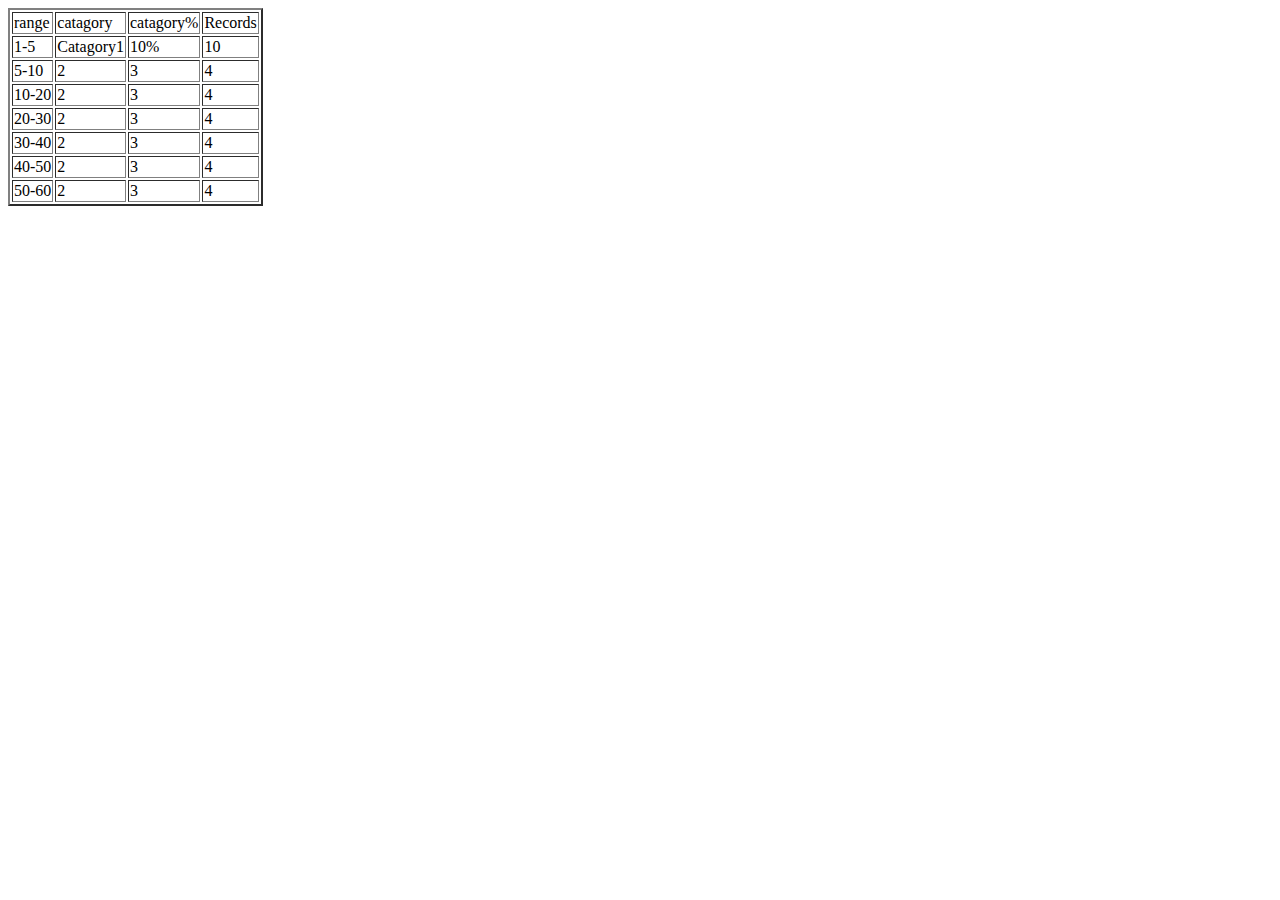
<file: table number/index.html>
<!DOCTYPE html>
<html lang="en">
<head>
    <meta charset="UTF-8">
    <meta name="viewport" content="width=device-width, initial-scale=1.0">
    <title>Document</title>
</head>
<table border="2">
    <tr>
        <td>range</td>
        <td>catagory</td>
        <td>catagory%</td>
        <td>Records</td>
    </tr>
    <tr>
        <td>1-5</td>
        <td>Catagory1</td>
        <td>10%</td>
        <td>10</td>
    </tr>
    <tr>
        <td>5-10</td>
        <td>2</td>
        <td>3</td>
        <td>4</td>
    </tr>
    <tr>
        <td>10-20</td>
        <td>2</td>
        <td>3</td>
        <td>4</td>
    </tr>   
    <tr>
        <td>20-30</td>
        <td>2</td>
        <td>3</td>
        <td>4</td>
    </tr>
    <tr>
        <td>30-40</td>
        <td>2</td>
        <td>3</td>
        <td>4</td>
    </tr>
    <tr>
        <td>40-50</td>
        <td>2</td>
        <td>3</td>
        <td>4</td>
    </tr>
    <tr>
        <td>50-60</td>
        <td>2</td>
        <td>3</td>
        <td>4</td>          
    </tr>
</table>    
</body>
</html>
</file>
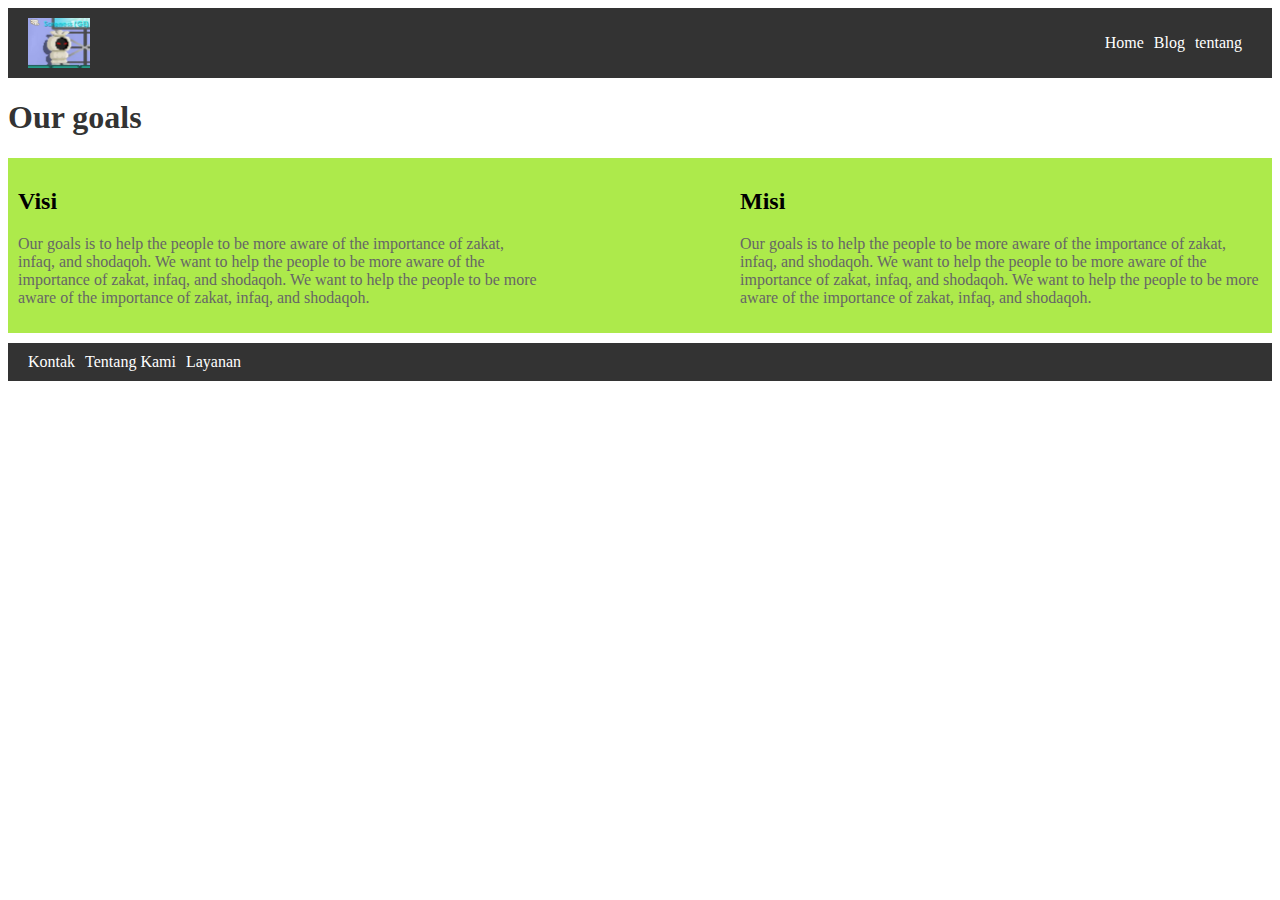
<file: web bottom/index.html>
<!DOCTYPE html>
<html lang="en">
<head>
    <meta charset="UTF-8">
    <meta name="viewport" content="width=device-width, initial-scale=1.0">
    <title>Document</title>
    <style>
        nav {
            background-color: #333;
            overflow: hidden;
            display: flex;
            justify-content: space-between;
            align-items: center;
            padding: 10px 20px;
        }
        
        nav ul {
            list-style-type: none;
            margin: 0;
            padding: 0;
            display: flex;
        }
        
        nav li {
            margin-right: 10px;
        }
        
        nav li a {
            display: block;
            color: white;
            text-align: center;
            text-decoration: none;
        }
        
        nav li a:hover {
            background-color: #ddd;
            color: black;
        }
        
        h1 {
            color: #333;
        }
        
        p {
            color: #666;
        }

        .visi-misi {
            background-color: #adea4b;
            padding: 10px;
            margin: 10px 0;
        }
    </style>
</head>
<body>
    <nav>
        <img src="download (1).jpeg" alt="Logo" style="height: 50px;">
        <ul>
            <li><a href="#home">Home</a></li>
            <li><a href="#blog">Blog</a></li>
            <li><a href="#tentang">tentang</a></li>
        </ul>
    </nav>
    <h1>Our goals</h1>
    <div class="visi-misi" style="display: flex; justify-content: space-between;">
        <div style="flex: 1;">
            <h2>Visi</h2>
            <p>Our goals is to help the people to be more aware of the importance of zakat, infaq, and shodaqoh. We want to help the people to be more aware of the importance of zakat, infaq, and shodaqoh. We want to help the people to be more aware of the importance of zakat, infaq, and shodaqoh.</p>
        </div>
        <div style="flex: 1; margin-left: 200px;">
            <h2>Misi</h2>
            <p>Our goals is to help the people to be more aware of the importance of zakat, infaq, and shodaqoh. We want to help the people to be more aware of the importance of zakat, infaq, and shodaqoh. We want to help the people to be more aware of the importance of zakat, infaq, and shodaqoh.</p>
        </div>
    </div>

    <nav>
        <ul>
            <li><a href="#contact">Kontak</a></li>
            <li><a href="#about">Tentang Kami</a></li>
            <li><a href="#services">Layanan</a></li>
        </ul>
    </nav>
</body>
</html>
</file>
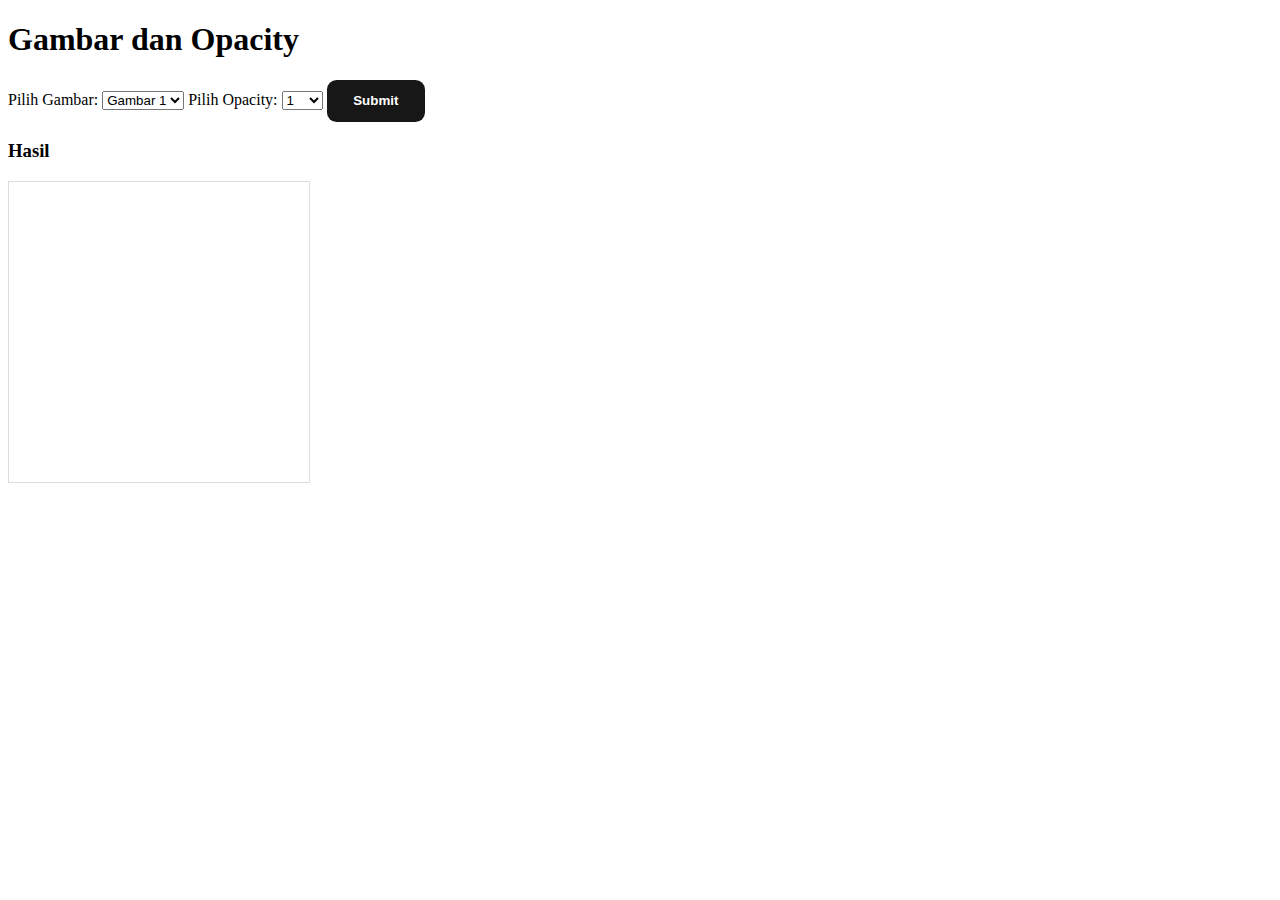
<file: image/poto.html>
<!DOCTYPE html>
<html lang="en">
<head>
    <meta charset="UTF-8">
    <meta name="viewport" content="width=device-width, initial-scale=1.0">
    <title>Gambar dan Opacity</title>
    <style>
        .image-preview {
            width: 300px;
            height: 300px;
            border: 1px solid #ddd;
            display: flex;
            justify-content: center;
            align-items: center;
            margin-bottom: 20px;
        }

        img {
            max-width: 100%;
            max-height: 100%;
        }

        /* From Uiverse.io by KINGFRESS */ 
button {
  font-family: Arial, Helvetica, sans-serif;
  font-weight: bold;
  color: white;
  background-color: #171717;
  padding: 1em 2em;
  border: none;
  border-radius: .6rem;
  position: relative;
  cursor: pointer;
  overflow: hidden;
}

button span:not(:nth-child(6)) {
  position: absolute;
  left: 50%;
  top: 50%;
  transform: translate(-50%, -50%);
  height: 30px;
  width: 30px;
  background-color: #0c66ed;
  border-radius: 50%;
  transition: .6s ease;
}

button span:nth-child(6) {
  position: relative;
}

button span:nth-child(1) {
  transform: translate(-3.3em, -4em);
}

button span:nth-child(2) {
  transform: translate(-6em, 1.3em);
}

button span:nth-child(3) {
  transform: translate(-.2em, 1.8em);
}

button span:nth-child(4) {
  transform: translate(3.5em, 1.4em);
}

button span:nth-child(5) {
  transform: translate(3.5em, -3.8em);
}

button:hover span:not(:nth-child(6)) {
  transform: translate(-50%, -50%) scale(4);
  transition: 1.5s ease;
}
  
    </style>
</head>
<body>

    <h1>Gambar dan Opacity</h1>

    <label for="image-select">Pilih Gambar:</label>
    <select id="image-select">
        <option value="download.jpeg">Gambar 1</option>
        <option value="download (2).jpeg">Gambar 2</option>
        <option value="download (1).jpeg">Gambar 3</option>
    </select>

    <label for="opacity-select">Pilih Opacity:</label>
    <select id="opacity-select">
        <option value="1">1</option>
        <option value="0.5">0.5</option>
        <option value="0.2">0.2</option>
    </select>

<button  id="submit-btn">
    <span class="circle1"></span>
    <span class="circle2"></span>
    <span class="circle3"></span>
    <span class="circle4"></span>
    <span class="circle5"></span>
    <span class="text">Submit</span>
</button>
    <div>
        <h3>Hasil</h3>
        <div class="image-preview" id="result-image"></div> 
    </div>

    <script>
        const imageSelect = document.getElementById('image-select');
        const opacitySelect = document.getElementById('opacity-select');
        const submitBtn = document.getElementById('submit-btn');
        const resultImage = document.getElementById('result-image');

        submitBtn.addEventListener('click', () => {
            const selectedImage = imageSelect.value;
            const selectedOpacity = opacitySelect.value;
            resultImage.innerHTML = `<img src="${selectedImage}" alt="Gambar Hasil" style="opacity: ${selectedOpacity};">`; 
        });
    </script>

</body>
</html>
</file>
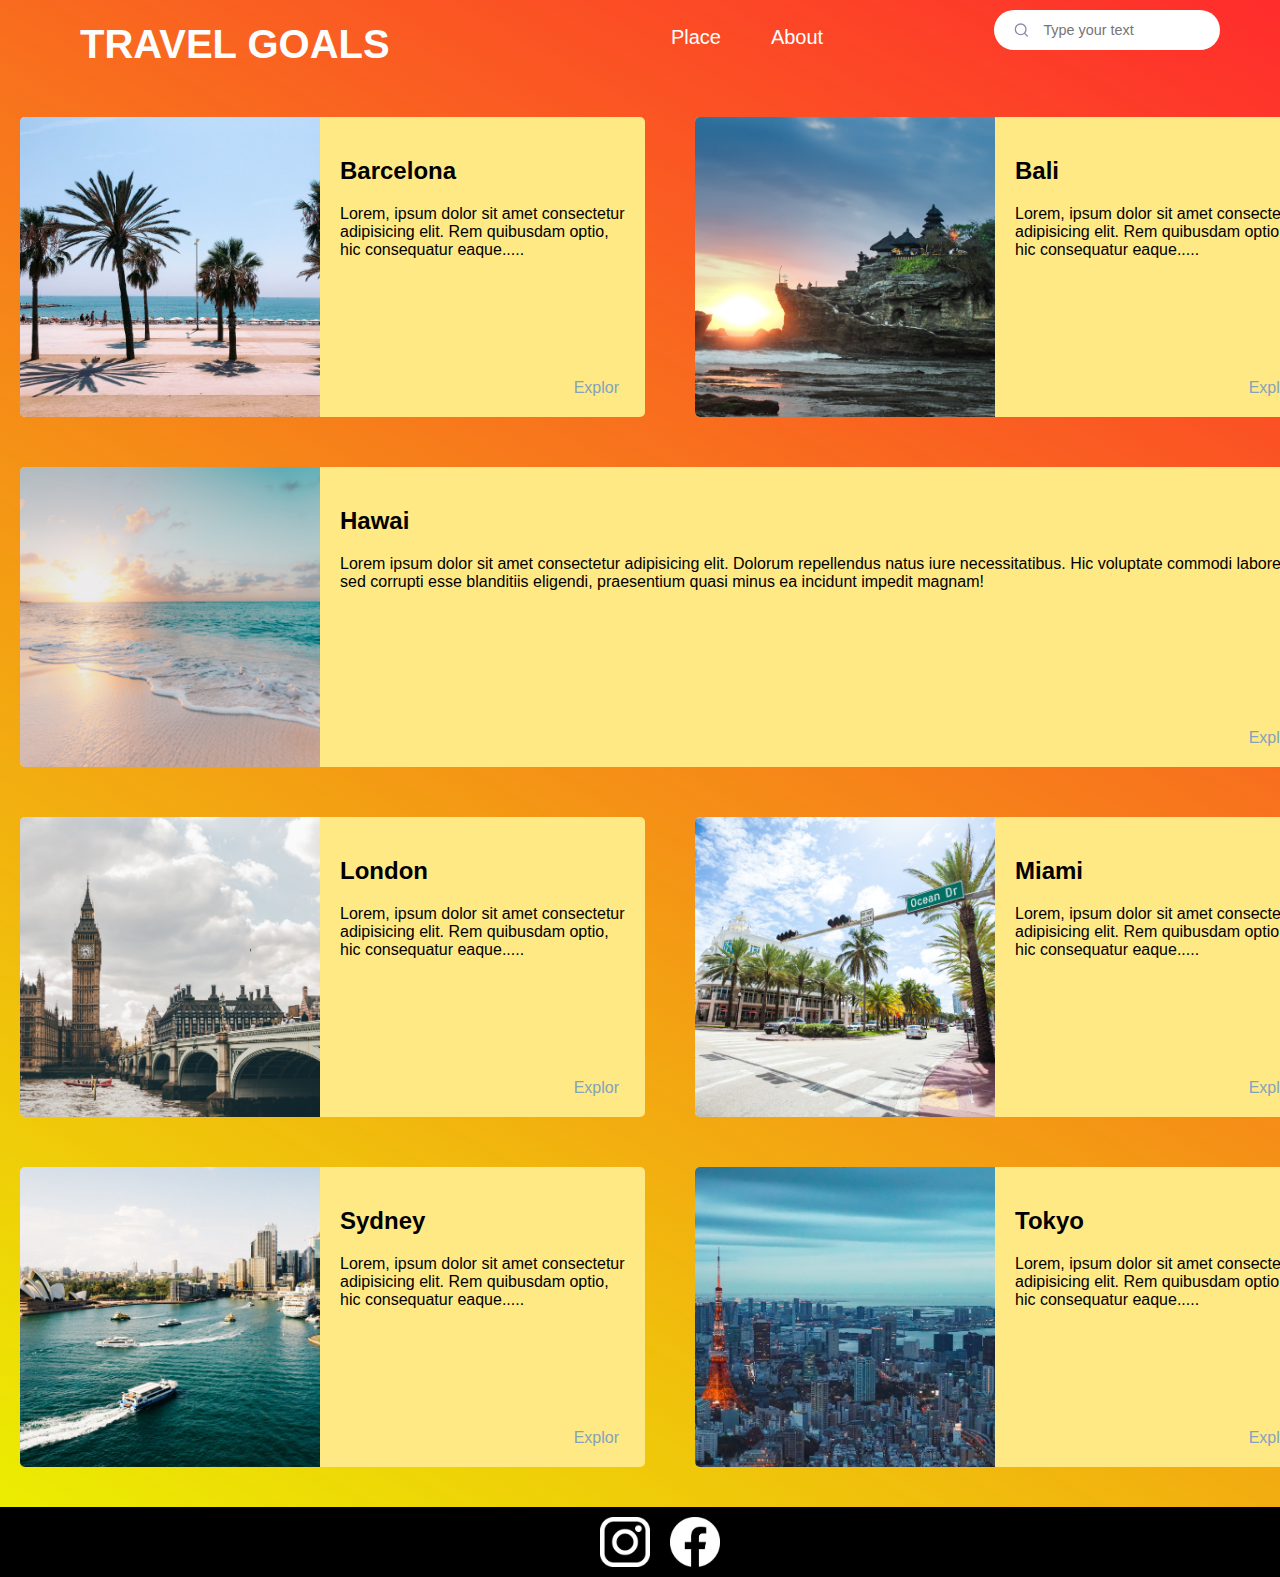
<file: landing page liburan/place.html>
<!DOCTYPE html>
<html lang="en">
    <head>
        <meta charset="UTF-8">
        <meta name="viewport" content="width=device-width, initial-scale=1.0">
        <title>Document</title>
        <link rel="stylesheet" href="styles/share.css">
        <link rel="stylesheet" href="styles/place.css">
        <link rel="stylesheet" href="styles/style.css">
    </head>
    <body>
        <header>
            <div class="page-logo">
                <a href="index.html">Travel Goals</a>
            </div>
            <nav>
                <ul>
                    <li>
                        <a href="place.html">Place</a>
                    </li>
                    <li>
                        <a href="">About</a>
                    </li>
                </ul>
            </nav>
            <form class="form">
                <button>
                    <svg width="17" height="16" fill="none" xmlns="http://www.w3.org/2000/svg" role="img" aria-labelledby="search">
                        <path d="M7.667 12.667A5.333 5.333 0 107.667 2a5.333 5.333 0 000 10.667zM14.334 14l-2.9-2.9" stroke="currentColor" stroke-width="1.333" stroke-linecap="round" stroke-linejoin="round"></path>
                    </svg>
                </button>
                <input class="input" placeholder="Type your text" required="" type="text">
                <button class="reset" type="reset">
                    <svg xmlns="http://www.w3.org/2000/svg" class="h-6 w-6" fill="none" viewBox="0 0 24 24" stroke="currentColor" stroke-width="2">
                        <path stroke-linecap="round" stroke-linejoin="round" d="M6 18L18 6M6 6l12 12"></path>
                    </svg>
                </button>
            </form>
        </header>
        <main>
            <ul>
                <li>
                    <img src="image/barcelona.jpg" alt="Barcelona images">
                    <div class="item-content">
                        <div>
                            <h2>Barcelona</h2>
                            <p>Lorem, ipsum dolor sit amet consectetur adipisicing elit. Rem quibusdam
                                optio, hic consequatur eaque.....
                            </p>
                        </div>
                        <div class="action">
                            <a href="www.wikipedia.com">Explor</a>
                        </div>
                    </div>
                </li>
                <li>
                    <img src="image/cities-page-2/bali.jpg" alt="Bali images">
                    <div class="item-content">
                        <div>
                            <h2>Bali</h2>
                            <p>Lorem, ipsum dolor sit amet consectetur adipisicing elit. Rem quibusdam
                                optio, hic consequatur eaque.....
                            </p>
                        </div>
                        <div class="action">
                            <a href="www.wikipedia.com">Explor</a>
                        </div>
                    </div>
                </li>
                <li>
                    <img src="image/cities-page-2/hawaii.jpg" alt="Hawai images">
                    <div class="item-content">
                        <div>
                            <h2>Hawai</h2>
                            <p>Lorem ipsum dolor sit amet consectetur adipisicing elit. Dolorum repellendus
                                natus iure necessitatibus. Hic voluptate commodi labore id sed corrupti esse
                                blanditiis eligendi, praesentium quasi minus ea incidunt impedit magnam!
                            </p>
                        </div>
                        <div class="action">
                            <a href="www.wikipedia.com">Explor</a>
                        </div>
                    </div>
                </li>
                <li>
                    <img src="image/cities-page-2/london.jpg" alt="London images">
                    <div class="item-content">
                        <div>
                            <h2>London</h2>
                            <p>Lorem, ipsum dolor sit amet consectetur adipisicing elit. Rem quibusdam
                                optio, hic consequatur eaque.....
                            </p>
                        </div>
                        <div class="action">
                            <a href="www.wikipedia.com">Explor</a>
                        </div>
                    </div>
                </li>
                <li>
                    <img src="image/cities-page-2/miami.jpg" alt="Miami images">
                    <div class="item-content">
                        <div>
                            <h2>Miami</h2>
                            <p>Lorem, ipsum dolor sit amet consectetur adipisicing elit. Rem quibusdam
                                optio, hic consequatur eaque.....
                            </p>
                        </div>
                        <div class="action">
                            <a href="www.wikipedia.com">Explor</a>
                        </div>
                        </div>
                    </div>
                </li>
                <li>
                    <img src="image/cities-page-2/sydney.jpg" alt="Sydney images">
                    <div class="item-content">
                        <div>
                            <h2>Sydney</h2>
                            <p>Lorem, ipsum dolor sit amet consectetur adipisicing elit. Rem quibusdam
                                optio, hic consequatur eaque.....
                            </p>
                        </div>
                        <div class="action">
                            <a href="www.wikipedia.com">Explor</a>
                        </div>
                    </div>
                </li>
                <li>
                    <img src="image/cities-page-2/tokyo.jpg" alt="Tokyo images">
                    <div class="item-content">
                        <div>
                            <h2>Tokyo</h2>
                            <p>Lorem, ipsum dolor sit amet consectetur adipisicing elit. Rem quibusdam
                                optio, hic consequatur eaque.....
                            </p>
                        </div>
                        <div class="action">
                            <a href="www.wikipedia.com">Explor</a>
                        </div>
                    </div>
                </li>
            </ul>
        </main>
        <footer>
            <ul id="promotion">
                <li>
                    <a href="https://www.instagram.com/adampmss/"><img src="image/icons/insta.png" alt="instagram"></a>
                </li>
                <li>
                    <a href="https://www.facebook.com/adam.pamungkas.3/"><img src="image/icons/facebook.png" alt="facebook"></a>
                </li>
            </ul>
        </footer>
    </body>
</html>
</file>
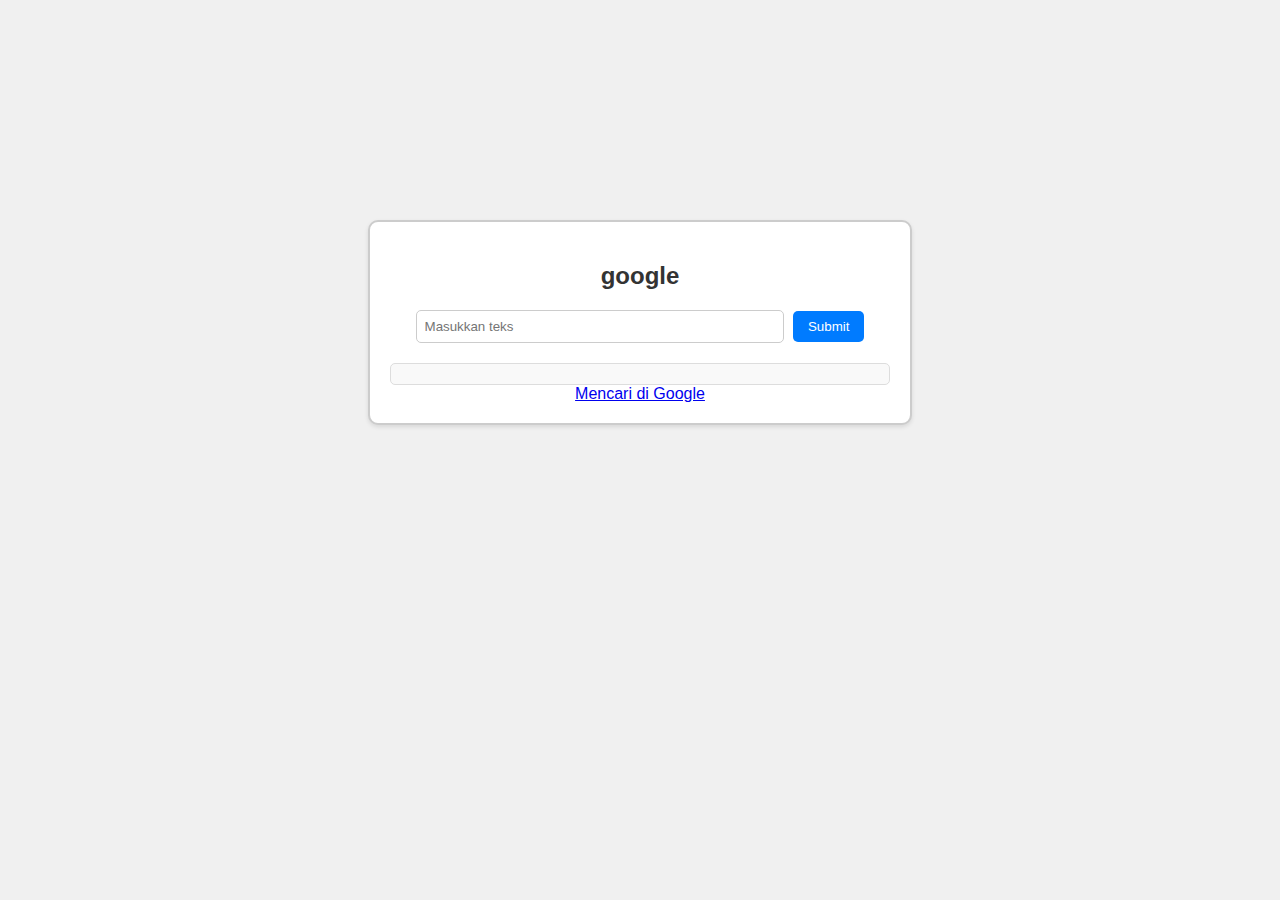
<file: search/search.html>
<!DOCTYPE html>
<html lang="id">
<head>
    <meta charset="UTF-8">
    <meta name="viewport" content="width=device-width, initial-scale=1.0">
    <title>Search Input</title>
    <style>
        body {
            font-family: Arial, sans-serif;
            padding: 20px;
            background-color: #f0f0f0;
            color: #333;
        }
        .container {
            max-width: 500px;
            margin: auto;
            padding: 20px;
            border: 2px solid #ccc;
            border-radius: 10px;
            background-color: #fff;
            box-shadow: 0 2px 4px rgba(0, 0, 0, 0.1);
        }
        .output {
            margin-top: 20px;
            font-size: 1.2em;
            color: #333;
            background-color: #f9f9f9;
            padding: 10px;
            border: 1px solid #ddd;
            border-radius: 5px;
        }
        h2 {
            text-align: center;
            color: #333;
        }
        form {
            text-align: center;
        }
        input[type="text"] {
            width: 70%;
            padding: 8px;
            margin-right: 5px;
            border: 1px solid #ccc;
            border-radius: 5px;
        }
        button[type="submit"] {
            padding: 8px 15px;
            background-color: #007bff;
            color: white;
            border: none;
            border-radius: 5px;
            cursor: pointer;
        }
    </style>
</head>
<body style="margin-top: 200px;">
    <center>
    <div class="container">
        <h2>google</h2>
        <form id="searchForm">
            <input type="text" id="searchInput" placeholder="Masukkan teks">
            <button type="submit">Submit</button>
        </form>

        <div class="output" id="output"></div>
        <a href="https://www.google.com/search?q=" + inputText>Mencari di Google</a>
    </div>
</center>

    <script>
        document.getElementById("searchForm").addEventListener("submit", function(event) {
            event.preventDefault();
            var inputText = document.getElementById("searchInput").value.trim(); 
            if (inputText === "") {
                document.getElementById("output").textContent = "Anda tidak mencari data";
            } else {
                document.getElementById("output").textContent = "Anda mencari data : " + inputText;
            }
        });
    </script>

</body>
</html>
</file>
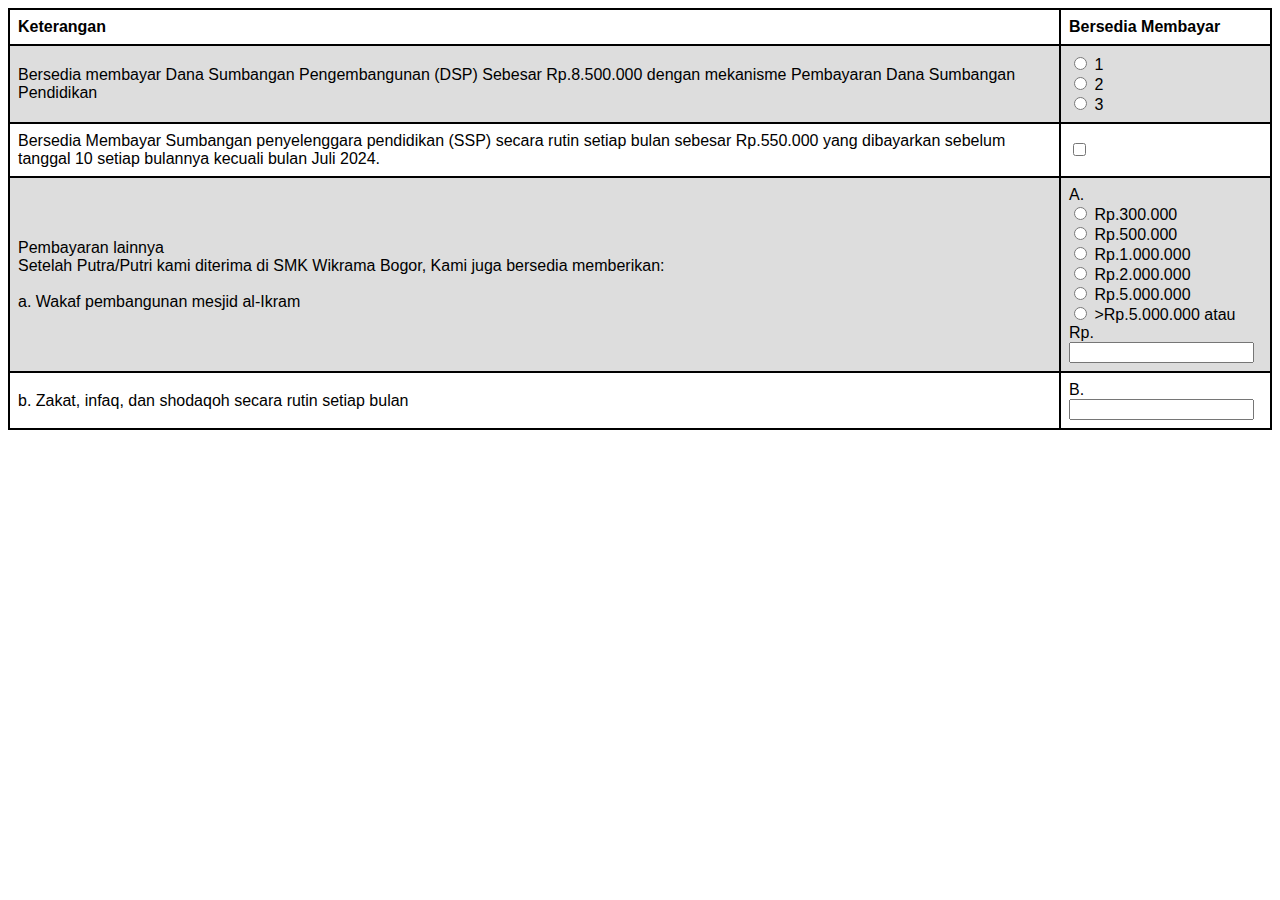
<file: table option/table.html>
<!DOCTYPE html>
<html lang="id">
<head>
    <meta charset="UTF-8">
    <meta name="viewport" content="width=device-width, initial-scale=1.0">
    <title>Dokumen</title>
</head>
<body>
    <style>
        table {
          font-family: arial, sans-serif;
          border-collapse: collapse;
          width: 100%;
          border: 2px solid #000000; /* Mengubah ketebalan garis table */
        }
        
        td, th {
          border: 2px solid #000000; /* Mengubah ketebalan garis td dan th */
          text-align: left;
          padding: 8px;
        }
        
        tr:nth-child(even) {
          background-color: #dddddd;
        }

        .harga {
          justify-content: center;
        }
        </style>
    <table>
        <tr>
          <th>Keterangan</th>

          <th>Bersedia Membayar</th>
        </tr>
        <tr>
          <td>Bersedia membayar Dana Sumbangan Pengembangunan (DSP) Sebesar Rp.8.500.000 dengan mekanisme Pembayaran Dana Sumbangan Pendidikan</td>
          
         
          <td> <input type="radio" id="1" name="fav_language" value="1">
            <label for="1">1</label><br>
            <input type="radio" id="1" name="fav_language" value="2">
            <label for="2">2</label><br>
            <input type="radio" id="1" name="fav_language" value="3">
            <label for="3">3</label><br></td>
        </tr>
        <tr>
          <td>Bersedia Membayar Sumbangan penyelenggara pendidikan (SSP) secara rutin setiap bulan sebesar Rp.550.000 yang dibayarkan sebelum tanggal 10 setiap bulannya kecuali bulan Juli 2024.</td>
          <td> <input type="checkbox" id="1" name="1" value="1">
            <label for="1"> </label><br></td>
        </tr>
        <tr>
          <td>Pembayaran lainnya <br>
            Setelah Putra/Putri kami diterima di SMK Wikrama Bogor, Kami juga bersedia memberikan:
            <br><br>
            a. Wakaf pembangunan mesjid al-Ikram
          </td>
          <td class="harga"><form>
            A.<br>
            <input type="radio" id="1" name="1" value="1">
            <label for="1">Rp.300.000</label>
            <br>
            <input type="radio" id="2" name="2" value="2">
            <label for="2">Rp.500.000</label>
            <br>
            <input type="radio" id="3" name="3" value="3">
            <label for="3">Rp.1.000.000</label>
            <br>
             <input type="radio" id="4" name="4" value="4">
            <label for="4">Rp.2.000.000</label>
            <br>
            <input type="radio" id="5" name="5e" value="5">
            <label for="5">Rp.5.000.000</label>
            <br>
            <input type="radio" id="5" name="5e" value="5">
            <label for="5">>Rp.5.000.000 atau <label for="fname">Rp.</label>
            <br>
            <input type="number" id="fname" name="fname" value=""><br></label>
          </td>
          <tr>
            <td>b. Zakat, infaq, dan shodaqoh secara rutin setiap bulan</td>
            <td><label for="fname">B.</label><br>
              <input type="number" id="fname" name="fname" value="Rp.20.000"><br></label></td>
          </tr>
        </tr>
    </table>
</body>
</html>
</file>
<file: landing page liburan/styles/share.css>
body {
    font-family: 'Franklin Gothic Medium', 'Arial Narrow', Arial, sans-serif;
    margin: 0;
    modeling: border-box;
}

header {
    padding: 10px 60px;
    display: flex;
    justify-content: space-between;
    align-content: center;
    position: absolute;
    width: 100%;
    box-sizing: border-box;
    top: 0;
    left: 0;
    modeling: border-box;
    
}

.page-logo {
    margin-top: 12px;
    modeling: border-box;
}

.page-logo a{
    font-size: 40px;
    padding: 20px;
    text-decoration: none;
    text-align: center;
    text-transform: uppercase;
    color: rgb(253, 253, 253);
    font-weight: bold;
    modeling: border-box;
}

header ul {
    display: flex;
    list-style: none;
    modeling: border-box;
}

header li {
    margin-left: 50px;
    modeling: border-box;
}

header li a {
    text-decoration: none;
    color: white;
    font-size: 20px;
    modeling: border-box;
}

header li a:hover{
    color: black;
    background-color: rgba(185, 200, 213, 0.565);
    padding: 5px;
    border-radius: 5px;
    modeling: border-box;
}

footer {
    background-color: black;
    box-sizing: content-box;
    modeling: border-box;
}

footer li {
    width: 50px;
    height: 50px;
    padding: 10px;
    modeling: border-box;
}

footer img {
    width: 100%;
    height: 100%;
    modeling: border-box;
}

footer ul {
    display: flex;
    list-style: none;
    justify-content: center;
    margin: 0;
    modeling: border-box;
}
</file>
<file: landing page liburan/styles/place.css>
header {
    position: static;
}

body {
    background: linear-gradient(30deg, rgb(235, 243, 0), rgba(255, 0, 0, 0.829));
}

main li img {
    width: 300px;
    height: 300px;
    object-fit: cover;
}

main ul {
    width: 1300px;
    padding: 20px;
    margin: 20px auto;
    display: grid;
    grid-template-columns: 1fr 1fr;
    gap: 50px 50px;
}

main li:nth-of-type(3) {
    grid-column: 1 / 3;
}

main li {
    display: flex;
    background-color: rgb(255, 233, 133); /*ubah warna*/
    border-radius: 5px; /*bentuk lebih simple*/
    overflow: hidden;
}

.item-content{
    padding: 20px;
    display: flex;
    flex-direction: column;
    justify-content: space-between;
}


.action {
    text-align: right;
}

.action a {
    text-decoration: none;
    color: rgb(132, 162, 189);
    text-align: right;
    padding: 6px;
}

.action a:hover {
    text-decoration: none;
    color: rgb(71, 169, 255);
    background-color: rgba(71, 169, 255, 0.144);
    border-radius: 10px;
}
</file>
<file: landing page liburan/styles/style.css>
#hero {
    height: 800px;
    background-image: url("/landingpage-fix/image/ocean.jpg");
    background-position: center;
    background-size: cover;
}

.hero-content {
    width: 500px;
    text-align: center;
    background-color: #82e0fd;
    box-shadow: 2px 4px 15px rgb(164, 205, 247);
    border-radius: 5px;
    padding: 50px 0;
    margin: 0 auto;
    position: relative;
    top: 300px;
}

.hero-content h1 {
    color: white;
    margin: 0;
    font-size: 40px;
    text-transform: uppercase;
    text-shadow: #82e0fd4f;
}

.hero-content p {
    color: white;
    font-size: 20px;
    text-transform: uppercase;
    font-weight: bold;
    margin-top: 0;
}

.hero-content a {
    text-decoration: none;
    color: white;
    background-color: #66d6f8c0;
    padding: 10px;
    font-weight: 30px;
    border-radius: 10px;
    text-transform: uppercase;
}

#highligh {
    background: linear-gradient(0deg, #a0cbd8ee, #48cef7f1);
    padding: 10px;
}

/* // */
#highligh h1{
    text-align: center;
    text-transform: uppercase;
    color: rgb(255, 255, 255);
    margin: 0px;
}

#place {
    display: flex;
    list-style: none;
    width: 90%;
    margin: auto;
    margin-bottom: 20px;
    justify-content: center;
}

.place-content p {
    text-align: center;
    text-transform: uppercase;
    margin: 0;
}

.place-content strong {
    color: rgb(2, 88, 145);
}

.place-content {
    margin: 40px;
}

.place-content img {
    height: 200px;
    width: 100%;
    border-radius: 5px;
    box-shadow: 1px 1px 3px rgb(0, 0, 0);
    object-fit: cover;
}

.promotion {
    display: flex;
    justify-content: center;
}

.form button {
    border: none;
    background: none;
    color: #8b8ba7;
  }
  /* styling of whole input container */
  .form {
    --timing: 0.3s;
    --width-of-input: 200px;
    --height-of-input: 40px;
    --border-height: 2px;
    --input-bg: #fff;
    --border-color: #2f2ee9;
    --border-radius: 30px;
    --after-border-radius: 1px;
    position: relative;
    width: var(--width-of-input);
    height: var(--height-of-input);
    display: flex;
    align-items: center;
    padding-inline: 0.8em;
    border-radius: var(--border-radius);
    transition: border-radius 0.5s ease;
    background: var(--input-bg,#fff);
  }
  /* styling of Input */
  .input {
    font-size: 0.9rem;
    background-color: transparent;
    width: 100%;
    height: 100%;
    padding-inline: 0.5em;
    padding-block: 0.7em;
    border: none;
  }
  /* styling of animated border */
  .form:before {
    content: "";
    position: absolute;
    background: var(--border-color);
    transform: scaleX(0);
    transform-origin: center;
    width: 100%;
    height: var(--border-height);
    left: 0;
    bottom: 0;
    border-radius: 1px;
    transition: transform var(--timing) ease;
  }
  /* Hover on Input */
  .form:focus-within {
    border-radius: var(--after-border-radius);
  }
  
  input:focus {
    outline: none;
  }
  /* here is code of animated border */
  .form:focus-within:before {
    transform: scale(1);
  }
  /* styling of close button */
  /* == you can click the close button to remove text == */
  .reset {
    border: none;
    background: none;
    opacity: 0;
    visibility: hidden;
  }
  /* close button shown when typing */
  input:not(:placeholder-shown) ~ .reset {
    opacity: 1;
    visibility: visible;
  }
  /* sizing svg icons */
  .form svg {
    width: 17px;
    margin-top: 3px;
  }
</file>
